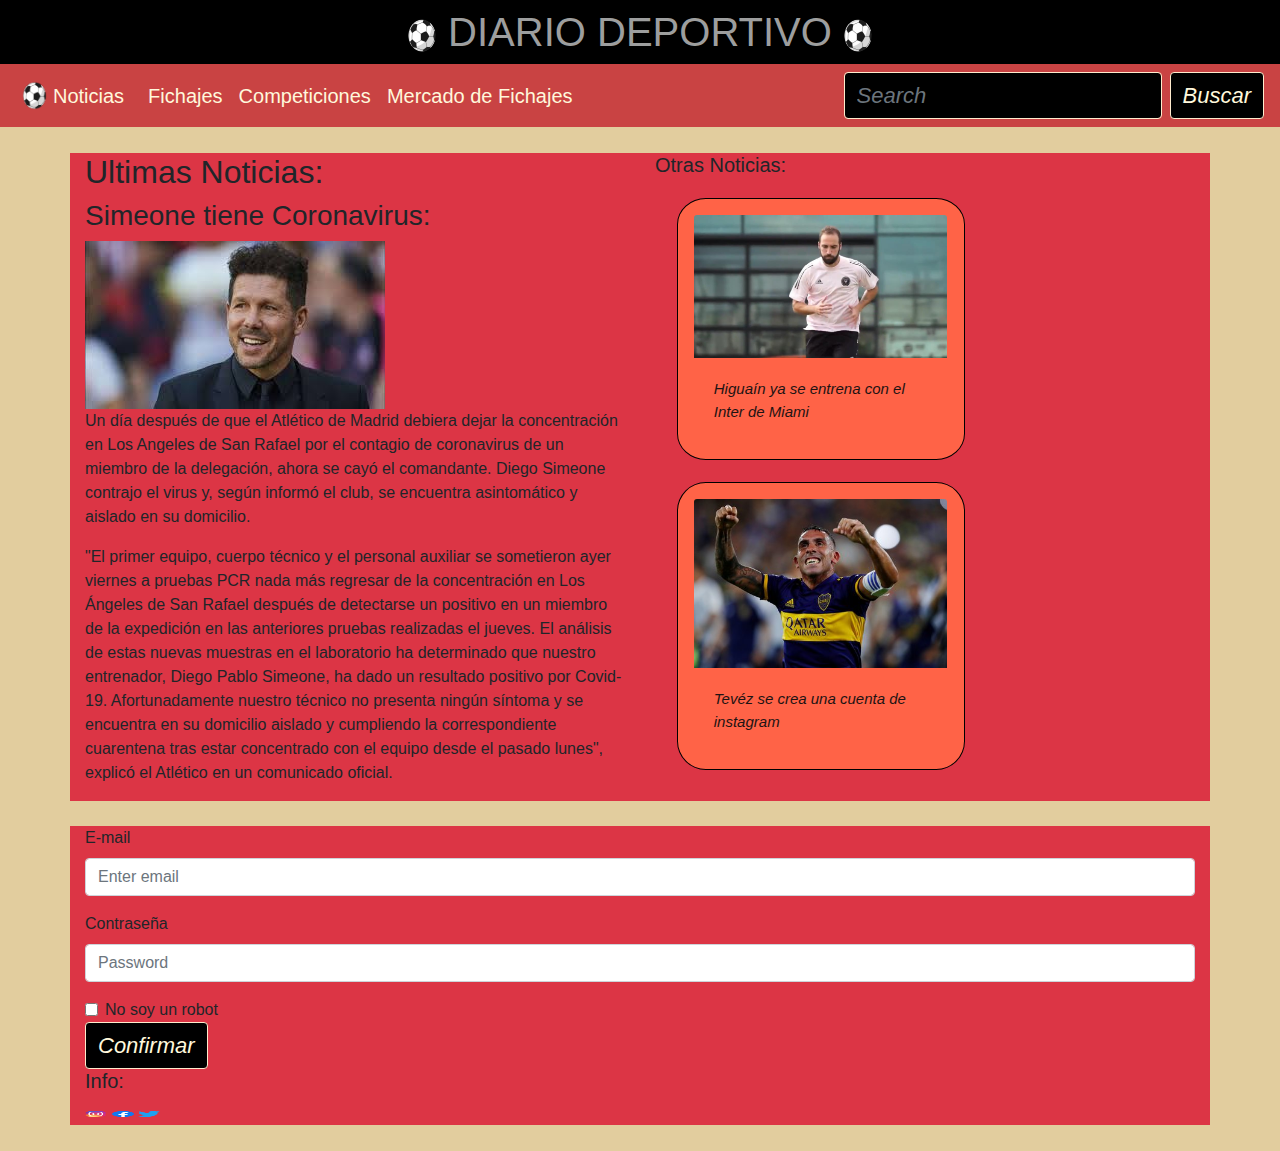
<file: TRABAJO PRACTICO AMEMT -Roman gogorza/html/index.html>
<!DOCTYPE html>
<html lang="en">
<head>
    <meta charset="UTF-8">
    <meta name="viewport" content="width=device-width, initial-scale=1.0">
    <link rel="icon" type="image/jpg" href="../Imagenes/logo.png">
    <link rel="stylesheet" href="../bootstrap/css/bootstrap.min.css">
    <link rel="stylesheet" href="../Css personalizado/estilo.css">
    <title>Diario Deportivo</title>
</head>
<body>
    <h1 class="mark text-center mar bg-color-black"> <img src="../Imagenes/png.png"> DIARIO  DEPORTIVO <img src="../Imagenes/png.png"></h1>
    <nav  class="navbar navbar-expand-lg  nav">
      <img class="logo" src="../Imagenes/png.png">
        <a class="navbar-brand" href="index.html">Noticias</a>
        <button class="navbar-toggler bc" type="button" data-toggle="collapse" data-target="#navbarSupportedContent" aria-controls="navbarSupportedContent" aria-expanded="false" aria-label="Toggle navigation">
          <span class="navbar-toggler-icon "></span>
        </button>
          
        <div class="collapse navbar-collapse" id="navbarSupportedContent">
          <ul class="navbar-nav mr-auto">
            <li class="nav-item">
              <a class="nav-link" href="fichajes.html">Fichajes <span class="sr-only">(current)</span></a>
            </li></ul>
            <div class="collapse navbar-collapse" id="navbarSupportedContent">
                <ul class="navbar-nav mr-auto">
                  <li class="nav-item">
                    <a class="nav-link" href="Competiciones.html"> Competiciones <class="sr-only"></span></a>
                  </li></ul>
                  <div class="collapse navbar-collapse" id="navbarSupportedContent">
                    <ul class="navbar-nav mr-auto">
                      <li class="nav-item">
                        <a class="nav-link" href="tabla.html">Mercado de Fichajes <span class="sr-only">(current)</span></a>
                      </li></ul>
                      
          <form class="form-inline my-2 my-lg-0">
            <input class="form-control form-c mr-sm-2" type="search" placeholder="Search" aria-label="Search">
            <button class="btn my-2 my-sm-0" type="submit">Buscar</button>
          </form>
        </div>
      </nav>

      <div class="container bg-danger">
        <div class="row">
          <div class="col-xs-12 col-sm-12  col-md-6 col-lg-6">
            <h2>Ultimas Noticias:
            </h2>
            <h3>Simeone tiene Coronavirus:</h3>
            <img src="../Imagenes/simeone.jpg" alt="diego simeone">
            <p>Un día después de que el Atlético de Madrid debiera dejar la concentración en Los Angeles de San Rafael por el contagio de coronavirus de un miembro de la delegación, ahora se cayó el comandante. Diego Simeone contrajo el virus y, según informó el club, se encuentra asintomático y aislado en su domicilio.

            </p>

            <p>"El primer equipo, cuerpo técnico y el personal auxiliar se sometieron ayer viernes a pruebas PCR nada más regresar de la concentración en Los Ángeles de San Rafael después de detectarse un positivo en un miembro de la expedición en las anteriores pruebas realizadas el jueves. El análisis de estas nuevas muestras en el laboratorio ha determinado que nuestro entrenador, Diego Pablo Simeone, ha dado un resultado positivo por Covid-19. Afortunadamente nuestro técnico no presenta ningún síntoma y se encuentra en su domicilio aislado y cumpliendo la correspondiente cuarentena tras estar concentrado con el equipo desde el pasado lunes", explicó el Atlético en un comunicado oficial.

            </p>
           
            

            
           
              
            

          </div>
          <div class="col-xs-12 col-sm-12 col-md-6 col-lg-6">
           <h5>Otras Noticias:</h5>
            <div class="card" style="width: 18rem;">
              <img src="../Imagenes/pipa.jpg" class="card-img-top" alt="higuain">
              <div class="card-body">
                <p class="card-text">Higuaín ya se entrena con el Inter de Miami</p>
              </div>
            </div>
            <div class="card" style="width: 18rem;">
              <img src="../Imagenes/tevez.jpg" class="card-img-top" alt="tevez">
              <div class="card-body">
                <p class="card-text">Tevéz se crea una cuenta de instagram</p>
              </div>
            </div>
          </div>
         
         
        </div>
      </div>


      <footer class="container bg-danger">
        <row>
          <form>
            <div class="form-group">
              <label for="exampleInputEmail1">E-mail</label>
              <input type="email" class="form-control" id="exampleInputEmail1" aria-describedby="emailHelp" placeholder="Enter email">
              <small id="emailHelp" class="form-text text-muted"></small>
            </div>
            <div class="form-group">
              <label for="exampleInputPassword1">Contraseña</label>
              <input type="password" class="form-control" id="exampleInputPassword1" placeholder="Password">
            </div>
            <div class="form-check">
              <input type="checkbox" class="form-check-input" id="exampleCheck1">
              <label class="form-check-label" for="exampleCheck1">No soy un robot</label>
            </div>
            <button type="submit" class="btn">Confirmar</button>
          </form>


<h5>Info:</h5>
<a href="https://www.instagram.com/roma_gogor/"><img class="redes" src="../Imagenes/insta.png"></a>
<a href="https://www.facebook.com/roman.gogorza.5/">
<img class="redes" src="../Imagenes/face.png"></a>
<a href="https://twitter.com/Roma_gogor">
<img class="redes" src="../Imagenes/tw.png"></a>
        </row>
      </footer>
       






















      <script src="https://code.jquery.com/jquery-3.5.1.slim.min.js" integrity="sha384-DfXdz2htPH0lsSSs5nCTpuj/zy4C+OGpamoFVy38MVBnE+IbbVYUew+OrCXaRkfj" crossorigin="anonymous"></script>
<script src="https://cdn.jsdelivr.net/npm/popper.js@1.16.1/dist/umd/popper.min.js" integrity="sha384-9/reFTGAW83EW2RDu2S0VKaIzap3H66lZH81PoYlFhbGU+6BZp6G7niu735Sk7lN" crossorigin="anonymous"></script>
<script src="https://stackpath.bootstrapcdn.com/bootstrap/4.5.2/js/bootstrap.min.js" integrity="sha384-B4gt1jrGC7Jh4AgTPSdUtOBvfO8shuf57BaghqFfPlYxofvL8/KUEfYiJOMMV+rV" crossorigin="anonymous"></script>
    
</body>
</html>
</file>
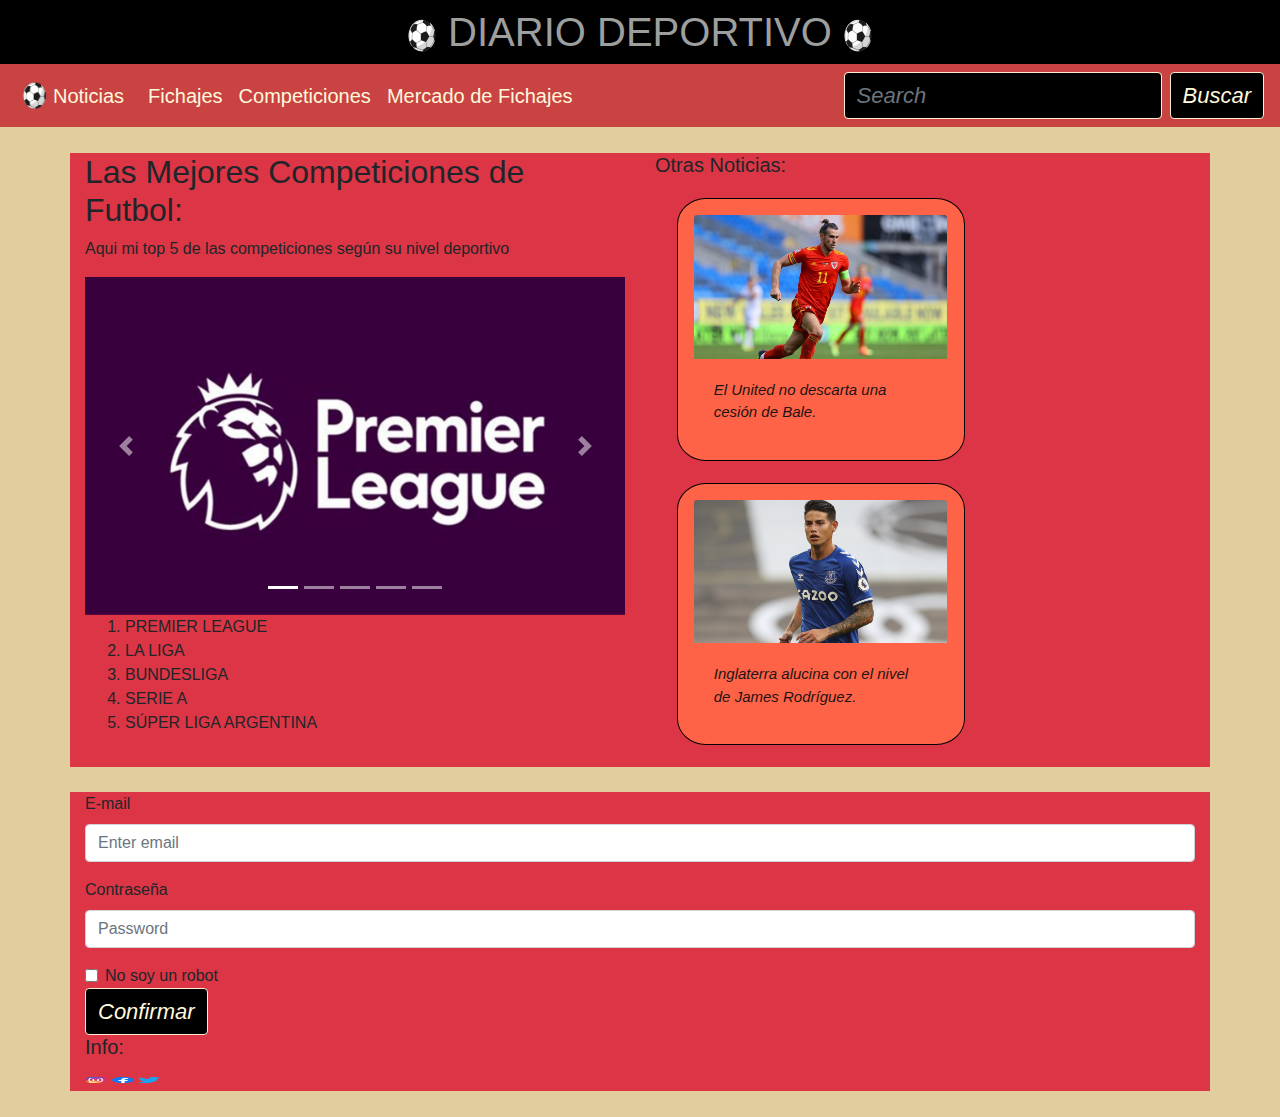
<file: TRABAJO PRACTICO AMEMT -Roman gogorza/html/Competiciones.html>
<!DOCTYPE html>
<html lang="en">
<head>
    <meta charset="UTF-8">
    <meta name="viewport" content="width=device-width, initial-scale=1.0">
    <link rel="icon" type="image/jpg" href="../Imagenes/logo.png">
    <link rel="stylesheet" href="../bootstrap/css/bootstrap.min.css">
    <link rel="stylesheet" href="../Css personalizado/competiciones.css">
  
    <title>Diario Deportivo</title>
</head>
<body> <h1 class="mark text-center mar bg-color-black "> <img src="../Imagenes/png.png"> DIARIO  DEPORTIVO <img src="../Imagenes/png.png"></h1>
    <nav class="navbar navbar-expand-lg nav">
      <img class="logo" src="../Imagenes/png.png">
        <a class="navbar-brand" href="index.html">Noticias</a>
        <button class="navbar-toggler bc" type="button" data-toggle="collapse" data-target="#navbarSupportedContent" aria-controls="navbarSupportedContent" aria-expanded="false" aria-label="Toggle navigation">
          <span class="navbar-toggler-icon"></span>
        </button>
      
        <div class="collapse navbar-collapse" id="navbarSupportedContent">
          <ul class="navbar-nav mr-auto">
            <li class="nav-item">
              <a class="nav-link" href="fichajes.html">Fichajes <span class="sr-only">(current)</span></a>
            </li></ul>
            <div class="collapse navbar-collapse" id="navbarSupportedContent">
                <ul class="navbar-nav mr-auto">
                  <li class="nav-item active">
                    <a class="nav-link" href="Competiciones.html">Competiciones <span class="sr-only">(current)</span></a>
                  </li></ul>
                  <div class="collapse navbar-collapse" id="navbarSupportedContent">
                    <ul class="navbar-nav mr-auto">
                      <li class="nav-item">
                        <a class="nav-link" href="tabla.html">Mercado de Fichajes <span class="sr-only">(current)</span></a>
                      </li></ul>
          <form class="form-inline my-2 my-lg-0">
            <input class="form-control form-c mr-sm-2" type="search" placeholder="Search" aria-label="Search">
            <button class="btn my-2 my-sm-0" type="submit">Buscar</button>
          </form>
        </div>
      </nav>

      <div class="container bg-danger">
        <div class="row">
          <div class="col-sm-6">
            <h2>Las Mejores Competiciones de Futbol:
            </h2>
            <p>Aqui mi top 5 de las competiciones según su nivel deportivo</p>
            <div id="carouselExampleCaptions" class="carousel slide" data-ride="carousel">
              <ol class="carousel-indicators">
                <li data-target="#carouselExampleCaptions" data-slide-to="0" class="active"></li>
                <li data-target="#carouselExampleCaptions" data-slide-to="1"></li>
                <li data-target="#carouselExampleCaptions" data-slide-to="2"></li>
                <li data-target="#carouselExampleCaptions" data-slide-to="3"></li>
                <li data-target="#carouselExampleCaptions" data-slide-to="4"></li>
              </ol>
              <div class="carousel-inner">
                <div class="carousel-item active">
                  <img src="../Imagenes/Premier.jpg" class="d-block w-100" alt="...">
                  <div class="carousel-caption d-none d-md-block">
                    
                  </div>
                </div>
                <div class="carousel-item">
                  <img src="../Imagenes/laLiga.jpg" class="d-block w-100" alt="...">
                  <div class="carousel-caption d-none d-md-block">
                   
                    
                  </div>
                </div>
                <div class="carousel-item">
                  <img src="../Imagenes/bundesliga.jpg" class="d-block w-100" alt="...">
                  <div class="carousel-caption d-none d-md-block">
                  </div>
                </div>
                <div class="carousel-item">
                  <img src="../Imagenes/card_serie_calendario_f8jkux.jpg" class="d-block w-100" alt="...">
                  <div class="carousel-caption d-none d-md-block">
                    
                    
                  </div>
                </div>
                <div class="carousel-item">
                  <img src="../Imagenes/super.jpg" class="d-block w-100" alt="...">
                  <div class="carousel-caption d-none d-md-block">
                  
                    
                  </div>
                </div>
              </div>
              <a class="carousel-control-prev" href="#carouselExampleCaptions" role="button" data-slide="prev">
                <span class="carousel-control-prev-icon" aria-hidden="true"></span>
                <span class="sr-only">Previous</span>
              </a>
              <a class="carousel-control-next" href="#carouselExampleCaptions" role="button" data-slide="next">
                <span class="carousel-control-next-icon" aria-hidden="true"></span>
                <span class="sr-only">Next</span>
              </a>
            </div>

            <ol>
              <li>PREMIER LEAGUE</li>
              <li>LA LIGA</li>
              <li>BUNDESLIGA</li>
              <li>SERIE A </li>
              <li>SÚPER LIGA ARGENTINA </li>
            </ol>
           
              
            

          </div>
          <div class="col-sm-6">
           <h5>Otras Noticias:</h5>
            <div class="card" style="width: 18rem;">
              <img src="../Imagenes/bale.jpg" class="card-img-top" alt="...">
              <div class="card-body">
                <p class="card-text">El United no descarta una cesión de Bale.</p>
              </div>
            </div>
            <div class="card" style="width: 18rem;">
              <img src="../Imagenes/james.jpg" class="card-img-top" alt="...">
              <div class="card-body">
                <p class="card-text">Inglaterra alucina con el nivel de James Rodríguez.</p>
              </div>
            </div>
          </div>
         
         
        </div>
      </div>


      <footer class="container bg-danger">
        <row>
          <form>
            <div class="form-group">
              <label for="exampleInputEmail1">E-mail</label>
              <input type="email" class="form-control" id="exampleInputEmail1" aria-describedby="emailHelp" placeholder="Enter email">
              <small id="emailHelp" class="form-text text-muted"></small>
            </div>
            <div class="form-group">
              <label for="exampleInputPassword1">Contraseña</label>
              <input type="password" class="form-control" id="exampleInputPassword1" placeholder="Password">
            </div>
            <div class="form-check">
              <input type="checkbox" class="form-check-input" id="exampleCheck1">
              <label class="form-check-label" for="exampleCheck1">No soy un robot</label>
            </div>
            <button type="submit" class="btn ">Confirmar</button>
          </form>


<h5>Info:</h5>
<a href="https://www.instagram.com/roma_gogor/"><img class="redes" src="../Imagenes/insta.png"></a>
<a href="https://www.facebook.com/roman.gogorza.5/">
<img class="redes" src="../Imagenes/face.png"></a>
<a href="https://twitter.com/Roma_gogor">
<img class="redes" src="../Imagenes/tw.png"></a>
        </row>
      </footer>

    





































































      <script src="https://code.jquery.com/jquery-3.5.1.slim.min.js" integrity="sha384-DfXdz2htPH0lsSSs5nCTpuj/zy4C+OGpamoFVy38MVBnE+IbbVYUew+OrCXaRkfj" crossorigin="anonymous"></script>
<script src="https://cdn.jsdelivr.net/npm/popper.js@1.16.1/dist/umd/popper.min.js" integrity="sha384-9/reFTGAW83EW2RDu2S0VKaIzap3H66lZH81PoYlFhbGU+6BZp6G7niu735Sk7lN" crossorigin="anonymous"></script>
<script src="https://stackpath.bootstrapcdn.com/bootstrap/4.5.2/js/bootstrap.min.js" integrity="sha384-B4gt1jrGC7Jh4AgTPSdUtOBvfO8shuf57BaghqFfPlYxofvL8/KUEfYiJOMMV+rV" crossorigin="anonymous"></script>
</body>
</html>
</file>
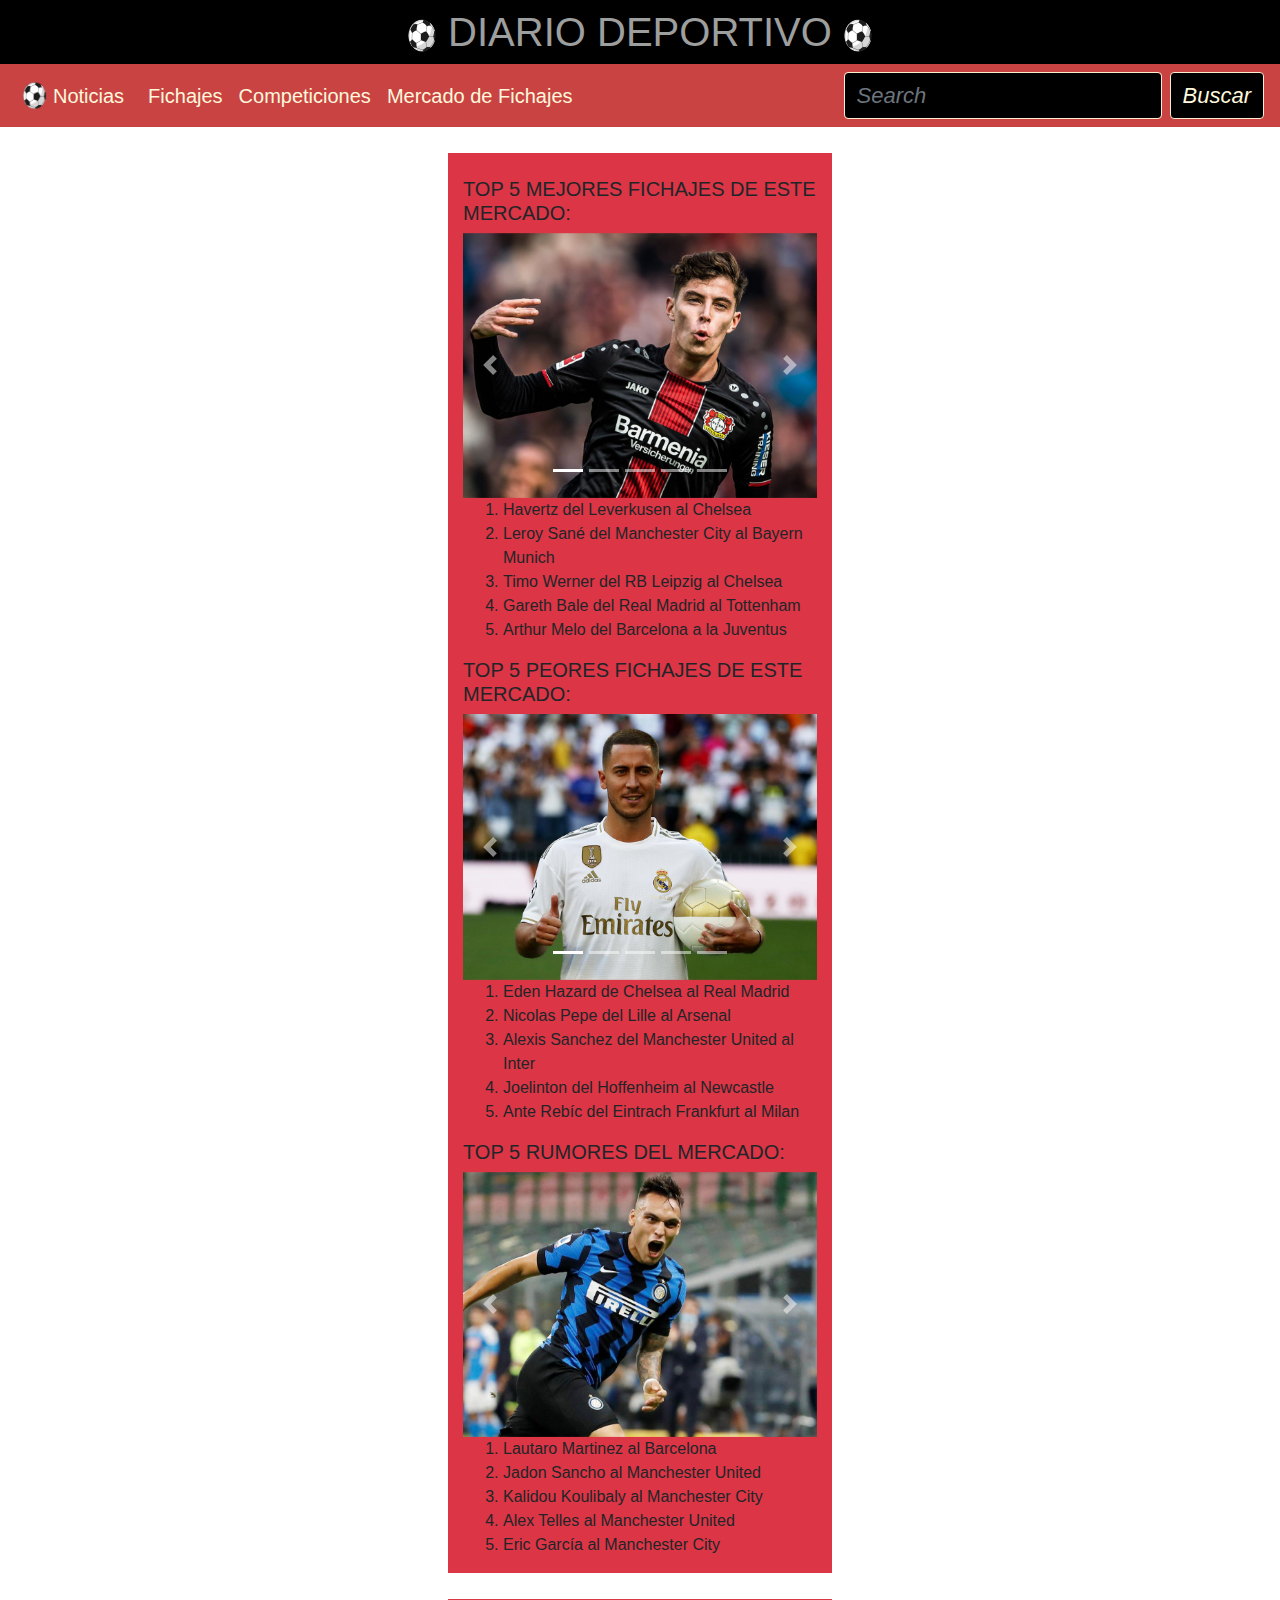
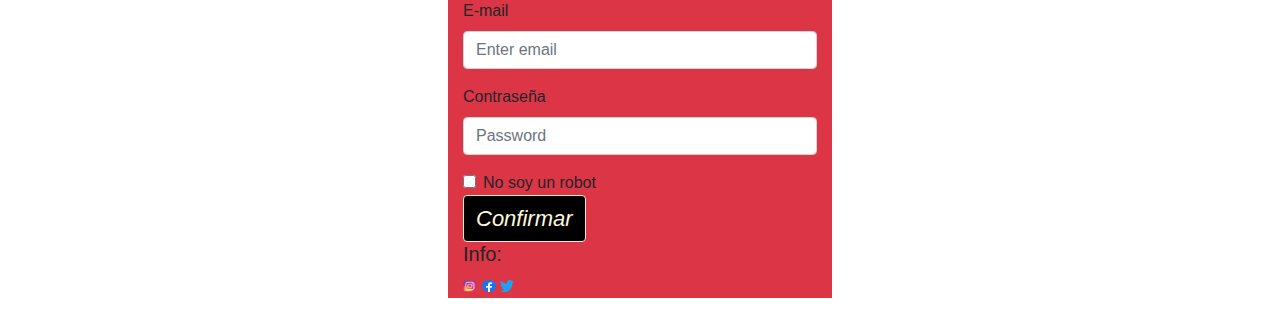
<file: TRABAJO PRACTICO AMEMT -Roman gogorza/html/fichajes.html>
<!DOCTYPE html>
<html lang="en">
<head>
    <meta charset="UTF-8">
    <meta name="viewport" content="width=device-width, initial-scale=1.0">
    <link rel="icon" type="image/jpg" href="../Imagenes/logo.png">
    <link rel="stylesheet" href="../bootstrap/css/bootstrap.min.css">
    <link rel="stylesheet" href="../Css personalizado/fichajes.css">
    <title>Diario Deportivo</title>
   
</head>
<body>
    <h1 class="mark text-center mar bg-color-black"> <img src="../Imagenes/png.png"> DIARIO  DEPORTIVO <img src="../Imagenes/png.png"></h1>
    <nav class="navbar navbar-expand-lg nav">
      <img class="logo" src="../Imagenes/png.png">
        <a class="navbar-brand" href="index.html">Noticias</a>
        <button class="navbar-toggler bc" type="button" data-toggle="collapse" data-target="#navbarSupportedContent" aria-controls="navbarSupportedContent" aria-expanded="false" aria-label="Toggle navigation">
          <span class="navbar-toggler-icon"></span>
        </button>
      
        <div class="collapse navbar-collapse" id="navbarSupportedContent">
          <ul class="navbar-nav mr-auto">
            <li class="nav-item active">
              <a class="nav-link" href="fichajes.html">Fichajes <span class="sr-only">(current)</span></a>
            </li></ul>
            <div class="collapse navbar-collapse" id="navbarSupportedContent">
                <ul class="navbar-nav mr-auto">
                  <li class="nav-item">
                    <a class="nav-link" href="Competiciones.html">Competiciones <span class="sr-only">(current)</span></a>
                  </li></ul>
                  <div class="collapse navbar-collapse" id="navbarSupportedContent">
                    <ul class="navbar-nav mr-auto">
                      <li class="nav-item">
                        <a class="nav-link" href="tabla.html">Mercado de Fichajes <span class="sr-only">(current)</span></a>
                      </li></ul>
          <form class="form-inline my-2 my-lg-0">
            <input class="form-control form-c mr-sm-2" type="search" placeholder="Search" aria-label="Search">
            <button class="btn  my-2 my-sm-0" type="submit">Buscar</button>
          </form>
        </div>
      </nav>

      <header class="container bg-danger">
        <div class="row">
        
          <div class="col-sm-12"> 
        
            <br>
            <h5>TOP 5 MEJORES FICHAJES DE ESTE MERCADO:</h5> 
            <div id="carouselExampleIndicators" class="carousel slide" data-ride="carousel">
             <ol class="carousel-indicators">
               <li data-target="#carouselExampleIndicators" data-slide-to="0" class="active"></li>
               <li data-target="#carouselExampleIndicators" data-slide-to="1"></li>
               <li data-target="#carouselExampleIndicators" data-slide-to="2"></li>
               <li data-target="#carouselExampleIndicators" data-slide-to="3"></li>
               <li data-target="#carouselExampleIndicators" data-slide-to="4"></li>
             </ol>
             <div class="carousel-inner">
               <div class="carousel-item active">
                 <img src="../Imagenes/haverzt.jpg" class="d-block w-100" alt="jugador kai haverzt">
               </div>
               <div class="carousel-item">
                 <img src="../Imagenes/sane.jpg" class="d-block w-100" alt="jugador sane">
               </div>
               <div class="carousel-item">
                 <img src="../Imagenes/timo.jpg" class="d-block w-100" alt="jugador timo werner">
               </div>
               <div class="carousel-item">
                 <img src="../Imagenes/bale totenham.jpg" class="d-block w-100" alt="jugador gareth bale">
               </div>
               <div class="carousel-item">
                 <img src="../Imagenes/arthur.jpg" class="d-block w-100" alt="jugador arthur">
               </div>
             </div>
             <a class="carousel-control-prev" href="#carouselExampleIndicators" role="button" data-slide="prev">
               <span class="carousel-control-prev-icon" aria-hidden="true"></span>
               <span class="sr-only">Previous</span>
             </a>
             <a class="carousel-control-next" href="#carouselExampleIndicators" role="button" data-slide="next">
               <span class="carousel-control-next-icon" aria-hidden="true"></span>
               <span class="sr-only">Next</span>
             </a>
           </div>
           <ol>
             <li>Havertz del Leverkusen al Chelsea</li>
             <li>Leroy Sané del Manchester City al Bayern Munich</li>
             <li>Timo Werner del RB Leipzig al Chelsea</li>
             <li>Gareth Bale del Real Madrid al Tottenham</li>
             <li>Arthur Melo del Barcelona a la Juventus</li>
   
           </ol>
           <h5>TOP 5 PEORES FICHAJES DE ESTE MERCADO:</h5>
           <div id="carouselExampleCaptions" class="carousel slide" data-ride="carousel">
            <ol class="carousel-indicators">
              <li data-target="#carouselExampleCaptions" data-slide-to="0" class="active"></li>
              <li data-target="#carouselExampleCaptions" data-slide-to="1"></li>
              <li data-target="#carouselExampleCaptions" data-slide-to="2"></li>
              <li data-target="#carouselExampleCaptions" data-slide-to="3"></li>
              <li data-target="#carouselExampleCaptions" data-slide-to="4"></li>
            </ol>
            <div class="carousel-inner">
              
              <div class="carousel-item active">
                <img src="../Imagenes/hazard.jpg" class="d-block w-100" alt="...">
                <div class="carousel-caption d-none d-md-block">
                </div>
              </div>
              <div class="carousel-item">
                <img src="../Imagenes/pepe.jpg" class="d-block w-100" alt="...">
                <div class="carousel-caption d-none d-md-block">
                </div>
              </div>
              <div class="carousel-item">
                <img src="../Imagenes/alexis.jpg" class="d-block w-100" alt="...">
                <div class="carousel-caption d-none d-md-block">
                </div>
              </div>
              <div class="carousel-item">
                <img src="../Imagenes/joel.jpg" class="d-block w-100" alt="...">
                <div class="carousel-caption d-none d-md-block">
                </div>
              </div>
              <div class="carousel-item">
                <img src="../Imagenes/rebic.jpg" class="d-block w-100" alt="...">
                <div class="carousel-caption d-none d-md-block">
                </div>
              </div>
            </div>
            <a class="carousel-control-prev" href="#carouselExampleCaptions" role="button" data-slide="prev">
              <span class="carousel-control-prev-icon" aria-hidden="true"></span>
              <span class="sr-only">Previous</span>
            </a>
            <a class="carousel-control-next" href="#carouselExampleCaptions" role="button" data-slide="next">
              <span class="carousel-control-next-icon" aria-hidden="true"></span>
              <span class="sr-only">Next</span>
            </a>
          </div>
          <ol>
            <li>Eden Hazard de Chelsea al Real Madrid</li>
            <li>Nicolas Pepe del Lille al Arsenal</li>
            <li>Alexis Sanchez del Manchester United al Inter</li>
            <li>Joelinton del Hoffenheim al Newcastle</li>  
            <li>Ante Rebíc del Eintrach Frankfurt al Milan</li>       
            </ol>
            <h5>TOP 5 RUMORES DEL MERCADO:</h5>
            <div id="carouselExampleFade" class="carousel slide carousel-fade" data-ride="carousel">
              <div class="carousel-inner">
                <div class="carousel-item active">
                  <img src="../Imagenes/lautaro.jpg" class="d-block w-100" alt="...">
                </div>
                <div class="carousel-item">
                  <img src="../Imagenes/sancho.jpg" class="d-block w-100" alt="...">
                </div>
                <div class="carousel-item">
                  <img src="../Imagenes/kou.jpg" class="d-block w-100" alt="...">
                </div>
                <div class="carousel-item">
                  <img src="../Imagenes/alex.jpg" class="d-block w-100" alt="...">
                </div>
                <div class="carousel-item">
                  <img src="../Imagenes/eric.jpg" class="d-block w-100" alt="...">
                </div>
              </div>
              <a class="carousel-control-prev" href="#carouselExampleFade" role="button" data-slide="prev">
                <span class="carousel-control-prev-icon" aria-hidden="true"></span>
                <span class="sr-only">Previous</span>
              </a>
              <a class="carousel-control-next" href="#carouselExampleFade" role="button" data-slide="next">
                <span class="carousel-control-next-icon" aria-hidden="true"></span>
                <span class="sr-only">Next</span>
              </a>
            </div>
            <ol>
              <li>Lautaro Martinez al Barcelona</li>
              <li>Jadon Sancho al Manchester United</li>
              <li>Kalidou Koulibaly al Manchester City</li>
              <li>Alex Telles al Manchester United</li>
              <li>Eric García al Manchester City</li>
            </ol>
          
        
         </header>




         <footer class="container bg-danger">
          <row>
            <form>
              <div class="form-group">
                <label for="exampleInputEmail1">E-mail</label>
                <input type="email" class="form-control" id="exampleInputEmail1" aria-describedby="emailHelp" placeholder="Enter email">
                <small id="emailHelp" class="form-text text-muted"></small>
              </div>
              <div class="form-group">
                <label for="exampleInputPassword1">Contraseña</label>
                <input type="password" class="form-control" id="exampleInputPassword1" placeholder="Password">
              </div>
              <div class="form-check">
                <input type="checkbox" class="form-check-input" id="exampleCheck1">
                <label class="form-check-label" for="exampleCheck1">No soy un robot</label>
              </div>
              <button type="submit" class="btn ">Confirmar</button>
            </form>
  
  
  <h5>Info:</h5>
  <a href="https://www.instagram.com/roma_gogor/"><img class="redes" src="../Imagenes/insta.png"></a>
  <a href="https://www.facebook.com/roman.gogorza.5/">
  <img class="redes" src="../Imagenes/face.png"></a>
  <a href="https://twitter.com/Roma_gogor">
  <img class="redes" src="../Imagenes/tw.png"></a>
          </row>
        </footer>
  
      























































      <script src="https://code.jquery.com/jquery-3.5.1.slim.min.js" integrity="sha384-DfXdz2htPH0lsSSs5nCTpuj/zy4C+OGpamoFVy38MVBnE+IbbVYUew+OrCXaRkfj" crossorigin="anonymous"></script>
<script src="https://cdn.jsdelivr.net/npm/popper.js@1.16.1/dist/umd/popper.min.js" integrity="sha384-9/reFTGAW83EW2RDu2S0VKaIzap3H66lZH81PoYlFhbGU+6BZp6G7niu735Sk7lN" crossorigin="anonymous"></script>
<script src="https://stackpath.bootstrapcdn.com/bootstrap/4.5.2/js/bootstrap.min.js" integrity="sha384-B4gt1jrGC7Jh4AgTPSdUtOBvfO8shuf57BaghqFfPlYxofvL8/KUEfYiJOMMV+rV" crossorigin="anonymous"></script>
</body>
</html>
</file>
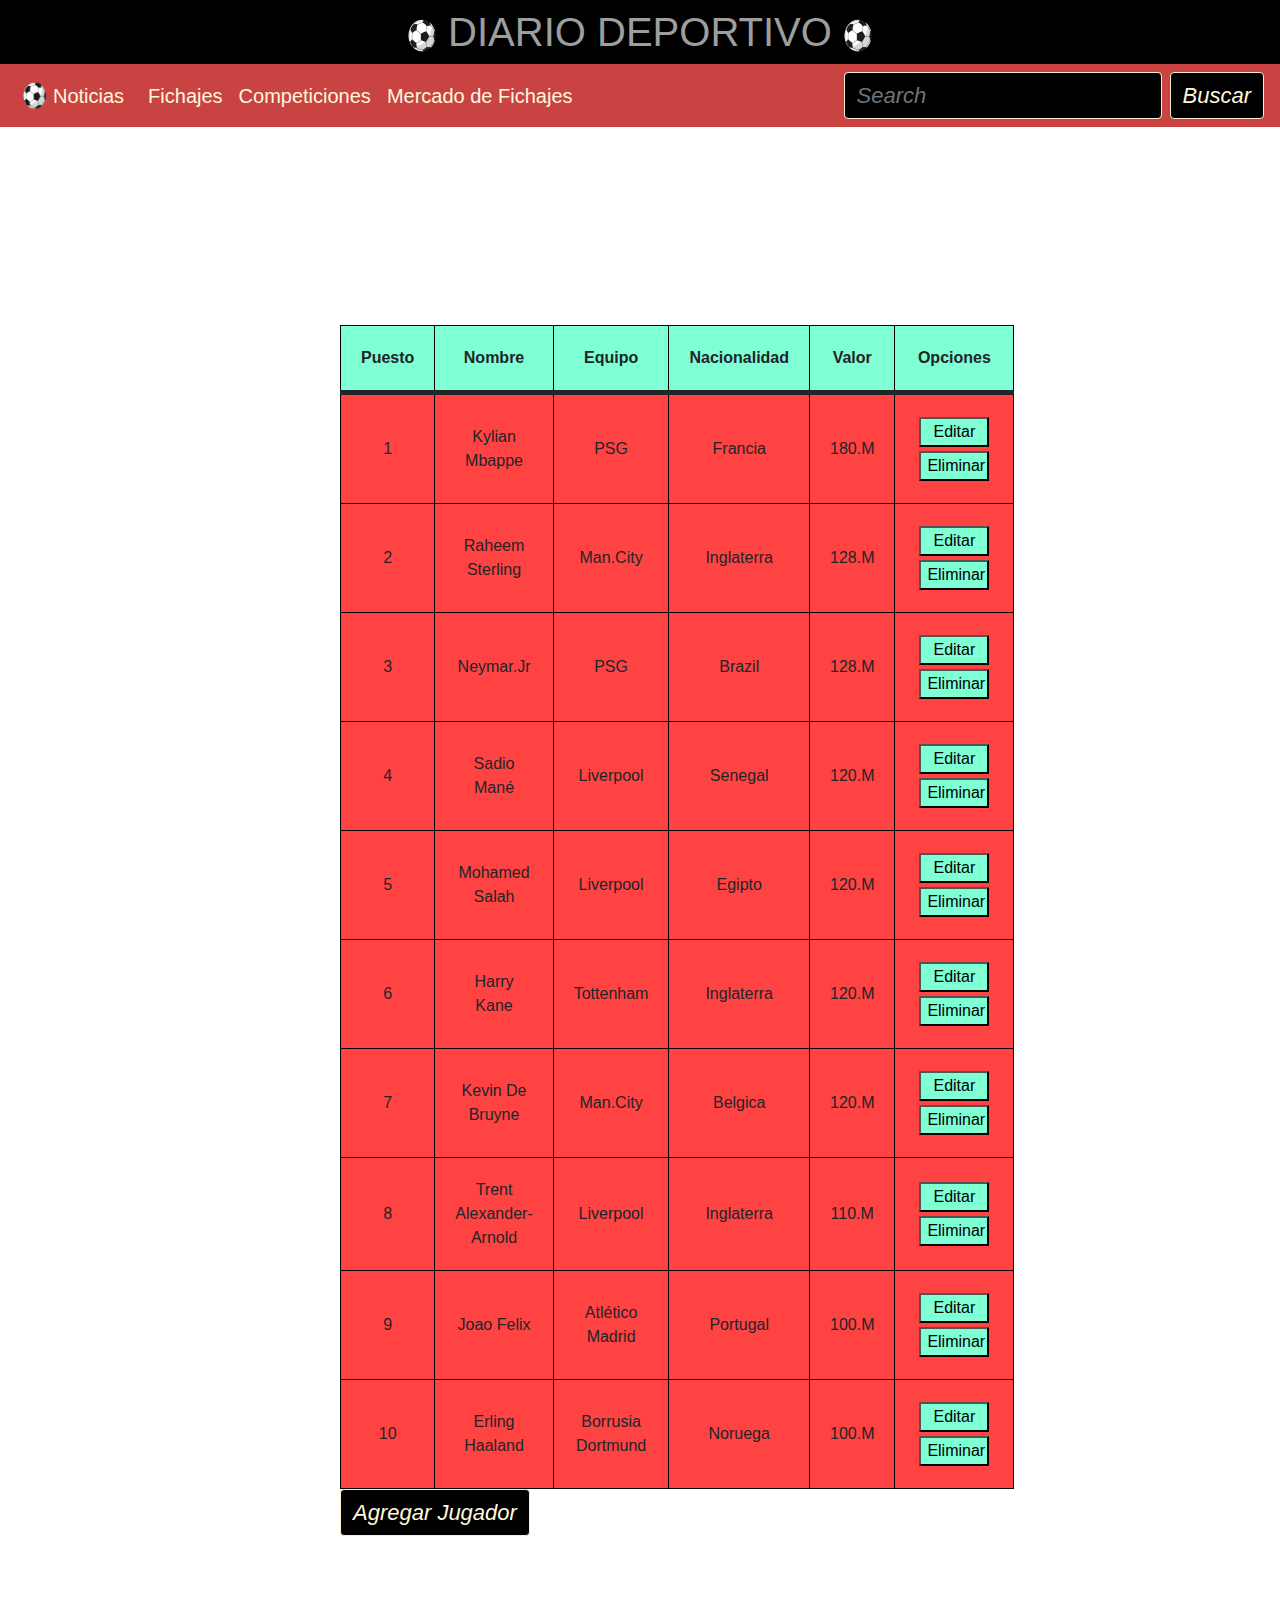
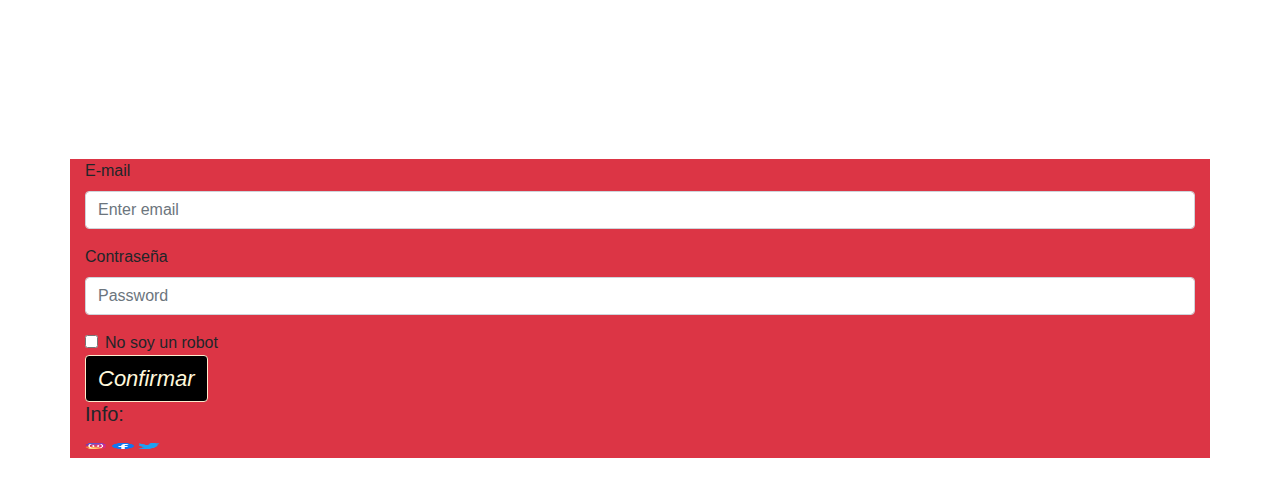
<file: TRABAJO PRACTICO AMEMT -Roman gogorza/html/tabla.html>
<!DOCTYPE html>
<html lang="en">
<head>
    <meta charset="UTF-8">
    <meta name="viewport" content="width=device-width, initial-scale=1.0">
    <link rel="icon" type="image/jpg" href="../Imagenes/logo.png">
    <link rel="stylesheet" href="../bootstrap/css/bootstrap.min.css">
    <link rel="stylesheet" href="../Css personalizado/mercado de fichajes.css">
   

    
    <title>Diario Deportivo</title>
</head>

<body>
    <h1 class="mark text-center mar bg-color-black"> <img src="../Imagenes/png.png"> DIARIO  DEPORTIVO <img src="../Imagenes/png.png"></h1>
    <nav  class="navbar navbar-expand-lg  nav">
      <img class="logo" src="../Imagenes/png.png">
        <a class="navbar-brand" href="index.html">Noticias</a>
        <button class="navbar-toggler bc" type="button" data-toggle="collapse" data-target="#navbarSupportedContent" aria-controls="navbarSupportedContent" aria-expanded="false" aria-label="Toggle navigation">
          <span class="navbar-toggler-icon "></span>
        </button>
      
        <div class="collapse navbar-collapse" id="navbarSupportedContent">
          <ul class="navbar-nav mr-auto">
            <li class="nav-item">
              <a class="nav-link" href="fichajes.html">Fichajes <span class="sr-only">(current)</span></a>
            </li></ul>
            <div class="collapse navbar-collapse" id="navbarSupportedContent">
                <ul class="navbar-nav mr-auto">
                  <li class="nav-item">
                    <a class="nav-link" href="Competiciones.html"> Competiciones <class="sr-only"></span></a>
                  </li></ul>
                  <div class="collapse navbar-collapse" id="navbarSupportedContent">
                    <ul class="navbar-nav mr-auto">
                      <li class="nav-item">
                        <a class="nav-link" href="tabla.html">Mercado de Fichajes<span class="sr-only">(current)</span></a>
                      </li></ul>
          <form class="form-inline my-2 my-lg-0">
            <input class="form-control form-c mr-sm-2" type="search" placeholder="Search" aria-label="Search">
            <button class="btn my-2 my-sm-0" type="submit">Buscar</button>
          </form>
        </div>
      </nav>

      
      <br></br>
      
      
    <div id="container">
   <table id="tabla">
     
  
  
   </table>
   
   <button type="button" class="btn btn-success btn-agregar estilo" data-toggle="modal" data-target="#staticBackdrop">
    Agregar Jugador
  </button>
  


    </div>


    



    <div class="modal fade" id="staticBackdrop" data-backdrop="static" data-keyboard="false" tabindex="-1" aria-labelledby="staticBackdropLabel" aria-hidden="true">
      <div class="modal-dialog">
        <div class="modal-content">
          <div class="modal-header">
            <h5 class="modal-title" id="tituloDelModal">AGREGAR JUGADOR</h5>
            <button type="button" class="close" data-dismiss="modal" aria-label="Close">
              <span aria-hidden="true">&times;</span>
            </button>
          </div>
          <div class="modal-body">
            <div>
              <input id="puestoModal" type="text" class="form-control" placeholder="PUESTO">
              <input id="nombreModal" type="text" class="form-control" placeholder="NOMBRE">
              <input id="equipoModal" type="text" class="form-control" placeholder="EQUIPO">
              <input id="nacionModal" type="text" class="form-control" placeholder="NACIONALIDAD">
              <input id="valorModal" type="text" class="form-control" placeholder="VALOR">
            </div>
                  <h4 class="titulo-modal">
                ¿ESTÁ SEGURO?
                 </h4> 
          </div>
          <div class="modal-footer">
            <button id="cancelar"   type="button" class="btn btn-secondary" data-dismiss="modal">Cancelar</button>
            <button  id="agregar" type="button" class="btn btn-primary" data-dismiss="modal">Continuar</button>
          </div>
        </div>
      </div>
    </div>
    







    <button id="boton-cargar" class="btn btn-primary text-nowrap btn-spinner hidden" type="button">
      <span class="spinner-border spinner-border-sm mr-2"></span>
      Cargando...
    </button>




   
   <div id="overlay" class="overlay display-none">
    
    <div class="recuadro">
        
        <div class="card card-total bordesRecuadro">
           <!-- Progress bar  -->
          <div class="progress">
            <div id="progressBar" class="progress-bar progress-bar-striped progress-bar-animated inicio transicion" role="progressbar" aria-valuenow="75" aria-valuemin="0" aria-valuemax="100"></div>
           </div>
           <!-- Titulo modal y botones-->
            <h2 id="tituloModall"class="card-title texto margen font-weight-bold"></h2>
            <div id="mensajeModal" class="texto margen"></div>
            <div class="botonesModal">
                <button id="btn-si" class="btn-dark"></button>
                <button id="btn-no" class="btn-dark"></button>
            </div>
        </div>
    </div>
</div>

    



    <footer class="container bg-danger">
      <row>
        <form>
          <div class="form-group">
            <label for="exampleInputEmail1">E-mail</label>
            <input type="email" class="form-control" id="exampleInputEmail1" aria-describedby="emailHelp" placeholder="Enter email">
            <small id="emailHelp" class="form-text text-muted"></small>
          </div>
          <div class="form-group">
            <label for="exampleInputPassword1">Contraseña</label>
            <input type="password" class="form-control" id="exampleInputPassword1" placeholder="Password">
          </div>
          <div class="form-check">
            <input type="checkbox" class="form-check-input" id="exampleCheck1">
            <label class="form-check-label" for="exampleCheck1">No soy un robot</label>
          </div>
          <button type="submit" class="btn">Confirmar</button>
        </form>


<h5>Info:</h5>
<a href="https://www.instagram.com/roma_gogor/"><img class="redes" src="../Imagenes/insta.png"></a>
<a href="https://www.facebook.com/roman.gogorza.5/">
<img class="redes" src="../Imagenes/face.png"></a>
<a href="https://twitter.com/Roma_gogor">
<img class="redes" src="../Imagenes/tw.png"></a>
      </row>
    </footer>
     












   





    <script src="https://cdn.jsdelivr.net/npm/@popperjs/core@2.5.4/dist/umd/popper.min.js" integrity="sha384-q2kxQ16AaE6UbzuKqyBE9/u/KzioAlnx2maXQHiDX9d4/zp8Ok3f+M7DPm+Ib6IU" crossorigin="anonymous"></script>
    <script src="https://cdn.jsdelivr.net/npm/bootstrap@5.0.0-beta1/dist/js/bootstrap.min.js" integrity="sha384-pQQkAEnwaBkjpqZ8RU1fF1AKtTcHJwFl3pblpTlHXybJjHpMYo79HY3hIi4NKxyj" crossorigin="anonymous"></script>
<script src="../javascript/utils.js"></script>
<script src="../javascript/main.js"></script>
<script src="https://code.jquery.com/jquery-3.5.1.slim.min.js" integrity="sha384-DfXdz2htPH0lsSSs5nCTpuj/zy4C+OGpamoFVy38MVBnE+IbbVYUew+OrCXaRkfj" crossorigin="anonymous"></script>   
<script src="https://cdn.jsdelivr.net/npm/popper.js@1.16.1/dist/umd/popper.min.js" integrity="sha384-9/reFTGAW83EW2RDu2S0VKaIzap3H66lZH81PoYlFhbGU+6BZp6G7niu735Sk7lN" crossorigin="anonymous"></script>
<script src="https://stackpath.bootstrapcdn.com/bootstrap/4.5.2/js/bootstrap.min.js" integrity="sha384-B4gt1jrGC7Jh4AgTPSdUtOBvfO8shuf57BaghqFfPlYxofvL8/KUEfYiJOMMV+rV" crossorigin="anonymous"></script>




</body>
</html>
</file>
<file: TRABAJO PRACTICO AMEMT -Roman gogorza/Css personalizado/estilo.css>
.nav{background-color: rgb(201, 67, 67);
    font-size: 20px;
    font-family: 'Franklin Gothic Medium', 'Arial Narrow', Arial, sans-serif;}
    .navbar-brand , .nav-link , .btn {color: cornsilk;
    font-size: 20px;}
    .btn , .form-c{background-color: black;
     border-color: blanchedalmond;
    font-size: 22px;
    font-style: italic;
    font-family: 'Segoe UI', Tahoma, Geneva, Verdana, sans-serif;}
    





.card{color: rgb(29, 19, 19);
background-color: tomato;
border-radius: 10%;
border-color: black;
font-size: 15px;
font-style: italic;
font-family: Arial, Helvetica, sans-serif;
padding: 3%;
margin: 4%;
cursor: pointer;}







.mar{margin: 0%;}


p ,ol{
    font-family: 'Franklin Gothic Medium', 'Arial Narrow', Arial, sans-serif;
}

body{
    background-color: rgb(226, 205, 158);
background-image:url(https://us.123rf.com/450wm/photosky99/photosky991605/photosky99160500007/58178333-fondo-de-pantalla-negro-oscuro-del-estilo-del-tablero-de-madera-.jpg?ver=6);}



h1{font-family: 'Franklin Gothic Medium', 'Arial Narrow', Arial, sans-serif;
    color:rgb(157, 158, 158) 
}



.container {height: 100%;
    margin: 1.6em auto;
    display: grid;
    gap: 1.6em;
}



.redes{width: 2%;
height: 2%;

}








.bg-color-black{
    background-color: rgb(0, 0, 0);
}

.bc{border-color: black;}


.logo{width: 2%;
margin: 6px;}
</file>
<file: TRABAJO PRACTICO AMEMT -Roman gogorza/Css personalizado/competiciones.css>
.nav{background-color: rgb(201, 67, 67);
    font-size: 20px;
    font-family: 'Franklin Gothic Medium', 'Arial Narrow', Arial, sans-serif;}
    .navbar-brand , .nav-link , .btn {color: cornsilk;
    font-size: 20px;}
    .btn , .form-c{background-color: black;
     border-color: blanchedalmond;
    font-size: 22px;
    font-style: italic;
    font-family: 'Segoe UI', Tahoma, Geneva, Verdana, sans-serif;}
    


    
.card{color: rgb(29, 19, 19);
    background-color: tomato;
    border-radius: 10%;
    border-color: black;
    font-size: 15px;
    font-style: italic;
    font-family: Arial, Helvetica, sans-serif;
    padding: 3%;
    margin: 4%;
    cursor: pointer;}
    
    
    

    .logo{width: 2%;
        margin: 6px;}
        
        








.mar{
    margin: 0%;
}

p ,ol{
    font-family: 'Franklin Gothic Medium', 'Arial Narrow', Arial, sans-serif;
}

body{
    background-color: rgb(226, 205, 158);
background-image:url(https://us.123rf.com/450wm/photosky99/photosky991605/photosky99160500007/58178333-fondo-de-pantalla-negro-oscuro-del-estilo-del-tablero-de-madera-.jpg?ver=6);}



h1{font-family: 'Franklin Gothic Medium', 'Arial Narrow', Arial, sans-serif;
    color:rgb(157, 158, 158) 
}



.container{height: 100%;
    margin: 1.6em auto;
    display: grid;
    gap: 1.6em;
}



.redes{width: 2%;
height: 2%;
}



.bc{border-color: black;}




.bg-color-black{
    background-color: rgb(0, 0, 0);
}
</file>
<file: TRABAJO PRACTICO AMEMT -Roman gogorza/Css personalizado/fichajes.css>
.nav{background-color: rgb(201, 67, 67);
    font-size: 20px;
    font-family: 'Franklin Gothic Medium', 'Arial Narrow', Arial, sans-serif;}
    .navbar-brand , .nav-link , .btn {color: cornsilk;
    font-size: 20px;}
    .btn , .form-c{background-color: black;
     border-color: blanchedalmond;
    font-size: 22px;
    font-style: italic;
    font-family: 'Segoe UI', Tahoma, Geneva, Verdana, sans-serif;}
    











h1{font-family: 'Franklin Gothic Medium', 'Arial Narrow', Arial, sans-serif;
    color:rgb(157, 158, 158) 
}

h3{
    text-align: center;}
    

.mar{
    margin: 0%;
}

p ,ol{
    font-family: 'Franklin Gothic Medium', 'Arial Narrow', Arial, sans-serif;
}


body{
    background-image:url(https://us.123rf.com/450wm/photosky99/photosky991605/photosky99160500007/58178333-fondo-de-pantalla-negro-oscuro-del-estilo-del-tablero-de-madera-.jpg?ver=6);
}

.container {
    background-color: lightyellow;
    width: 30%;
    max-width: 1000px;
    margin: 1.6em auto;

    display: grid;
    gap: 1.6em;
}















.redes{width: 4%;
    height: 4%;
    }
    




    .bc{border-color: black;}











    .logo{width: 2%;
        margin: 6px;}
        
        













.bg-color-black{
    background-color: rgb(0, 0, 0);
}
</file>
<file: TRABAJO PRACTICO AMEMT -Roman gogorza/Css personalizado/mercado de fichajes.css>
.nav{background-color: rgb(201, 67, 67);
    font-size: 20px;
    font-family: 'Franklin Gothic Medium', 'Arial Narrow', Arial, sans-serif;}
    .navbar-brand , .nav-link , .btn {color: cornsilk;
    font-size: 20px;}
    .btn , .form-c{background-color: black;
     border-color: blanchedalmond;
    font-size: 22px;
    font-style: italic;
    font-family: 'Segoe UI', Tahoma, Geneva, Verdana, sans-serif;}
    











.mar{margin: 0%;}


p ,ol{
    font-family: 'Franklin Gothic Medium', 'Arial Narrow', Arial, sans-serif;
}





h1{font-family: 'Franklin Gothic Medium', 'Arial Narrow', Arial, sans-serif;
    color:rgb(157, 158, 158) 
}



.container {height: 100%;
    margin: 1.6em auto;
    display: grid;
    gap: 1.6em;
}



.redes{width: 2%;
height: 2%;

}




body{
    background-image:url(https://us.123rf.com/450wm/photosky99/photosky991605/photosky99160500007/58178333-fondo-de-pantalla-negro-oscuro-del-estilo-del-tablero-de-madera-.jpg?ver=6);
}



.bg-color-black{
    background-color: rgb(0, 0, 0);
}

.bc{border-color: black;}



 .logo{width: 2%;
   margin: 6px;}
        
        

#tabla{ background-color: rgb(261, 67, 67);
    text-align: center;
    width: 100%;
   
    
}

#container{
    margin: 150px auto;
    width: 600px;

}

th , td {
    border: black solid 1px;
    padding: 20px;
    
}

thead{
    background: aquamarine;
    border-bottom: solid 5px;
    
}

tr:hover{
    background-color: blanchedalmond;
    
}

.btnestilo{    background: aquamarine;
    margin: 2px;
    width: 90%;
}



.hidden{
    visibility: hidden;
}

.visible{
    visibility: hidden;
}



.inicio{
    width: 0%;
}

.transicion{
    transition: width 2s;
}

.final{
    width: 100%;
}

.margenFiltro{
    margin: 4%;
    margin-left: 30%;
}



/* Modal */
.overlay {
    position:fixed;
    top: 0;
    left: 0;
    height: 100%;
    width: 100%;
    display: flex;
    justify-content: center;
    align-items: center;
    
}

.recuadro {
    width: 50%;
    height: auto;
}
.card-total {
    margin: auto;
    background-color: rgb(32, 209, 171);
    color: black;
    width: 100%;
}

.items {
    overflow-y: auto;
    height: 100px;
    margin-bottom: 1rem;
}

.display-none {
    display: none;
}

.hidden {
    visibility: hidden;
}
</file>
